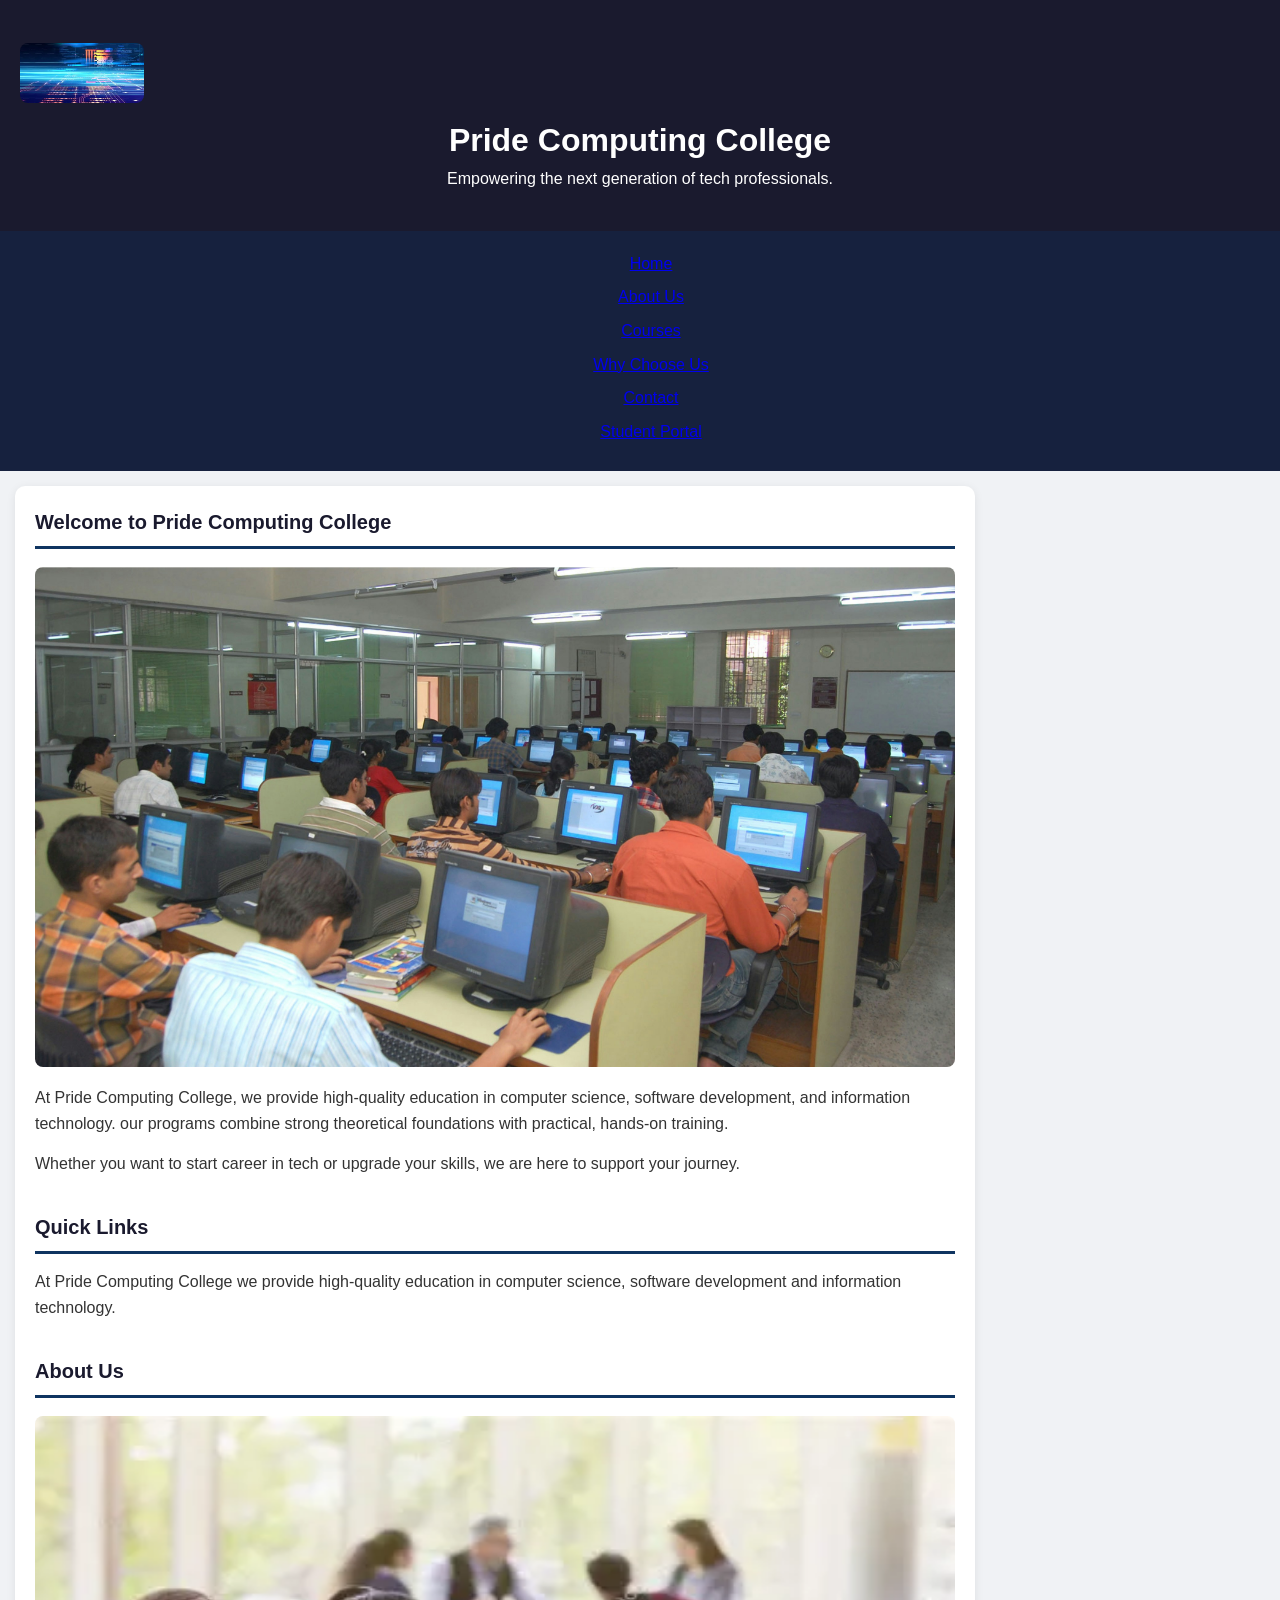
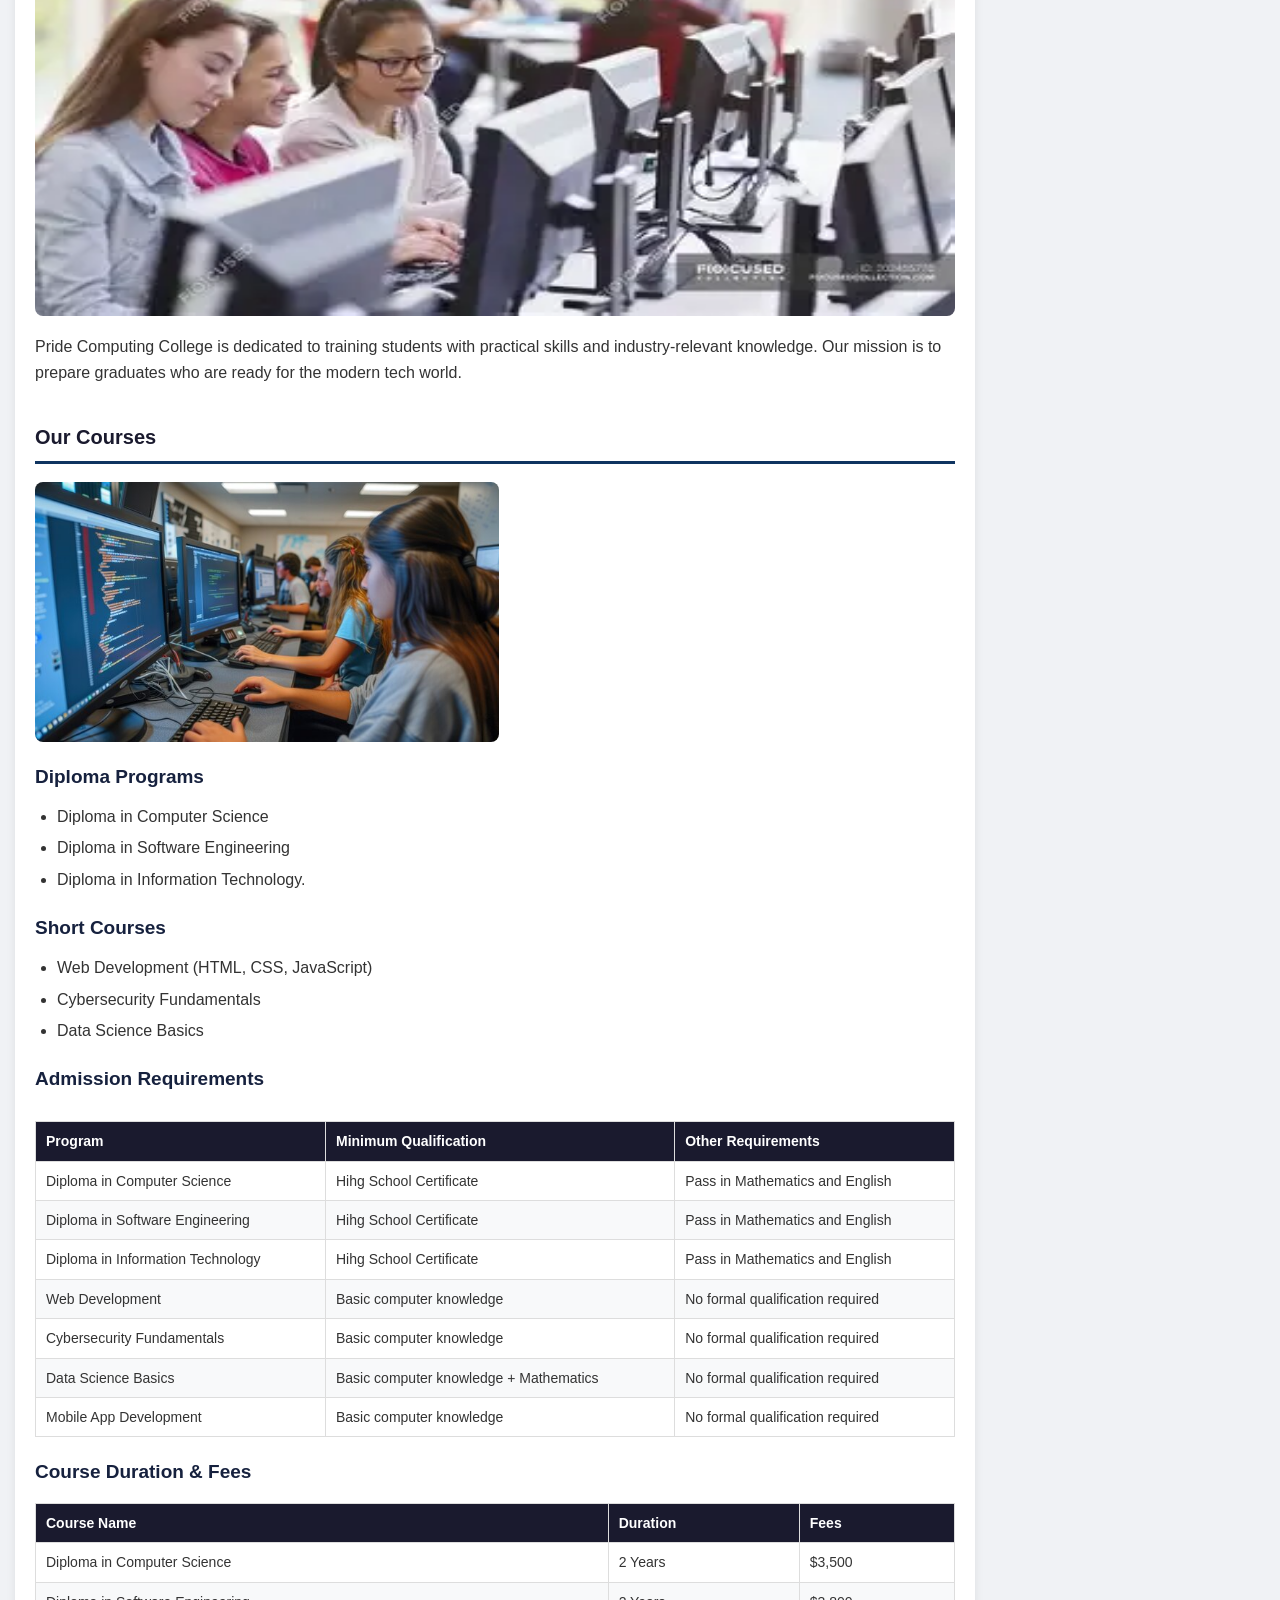
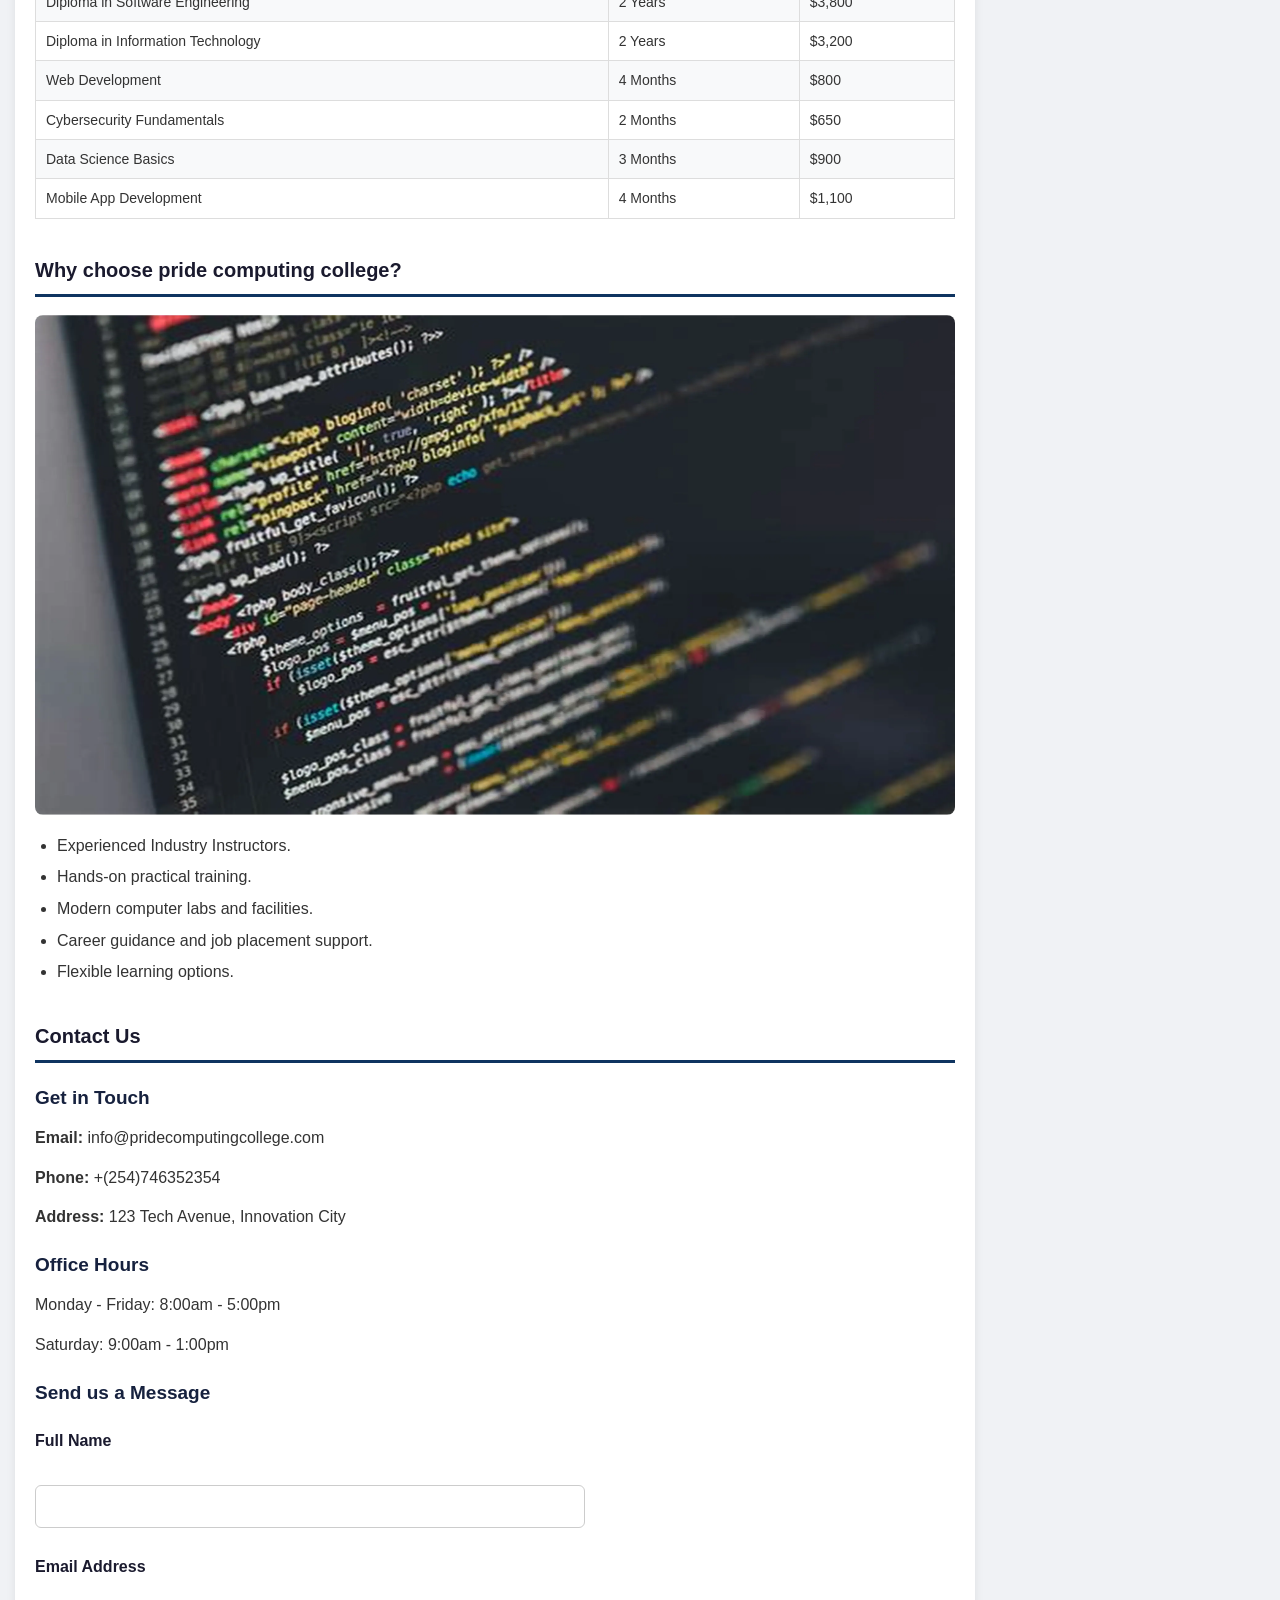
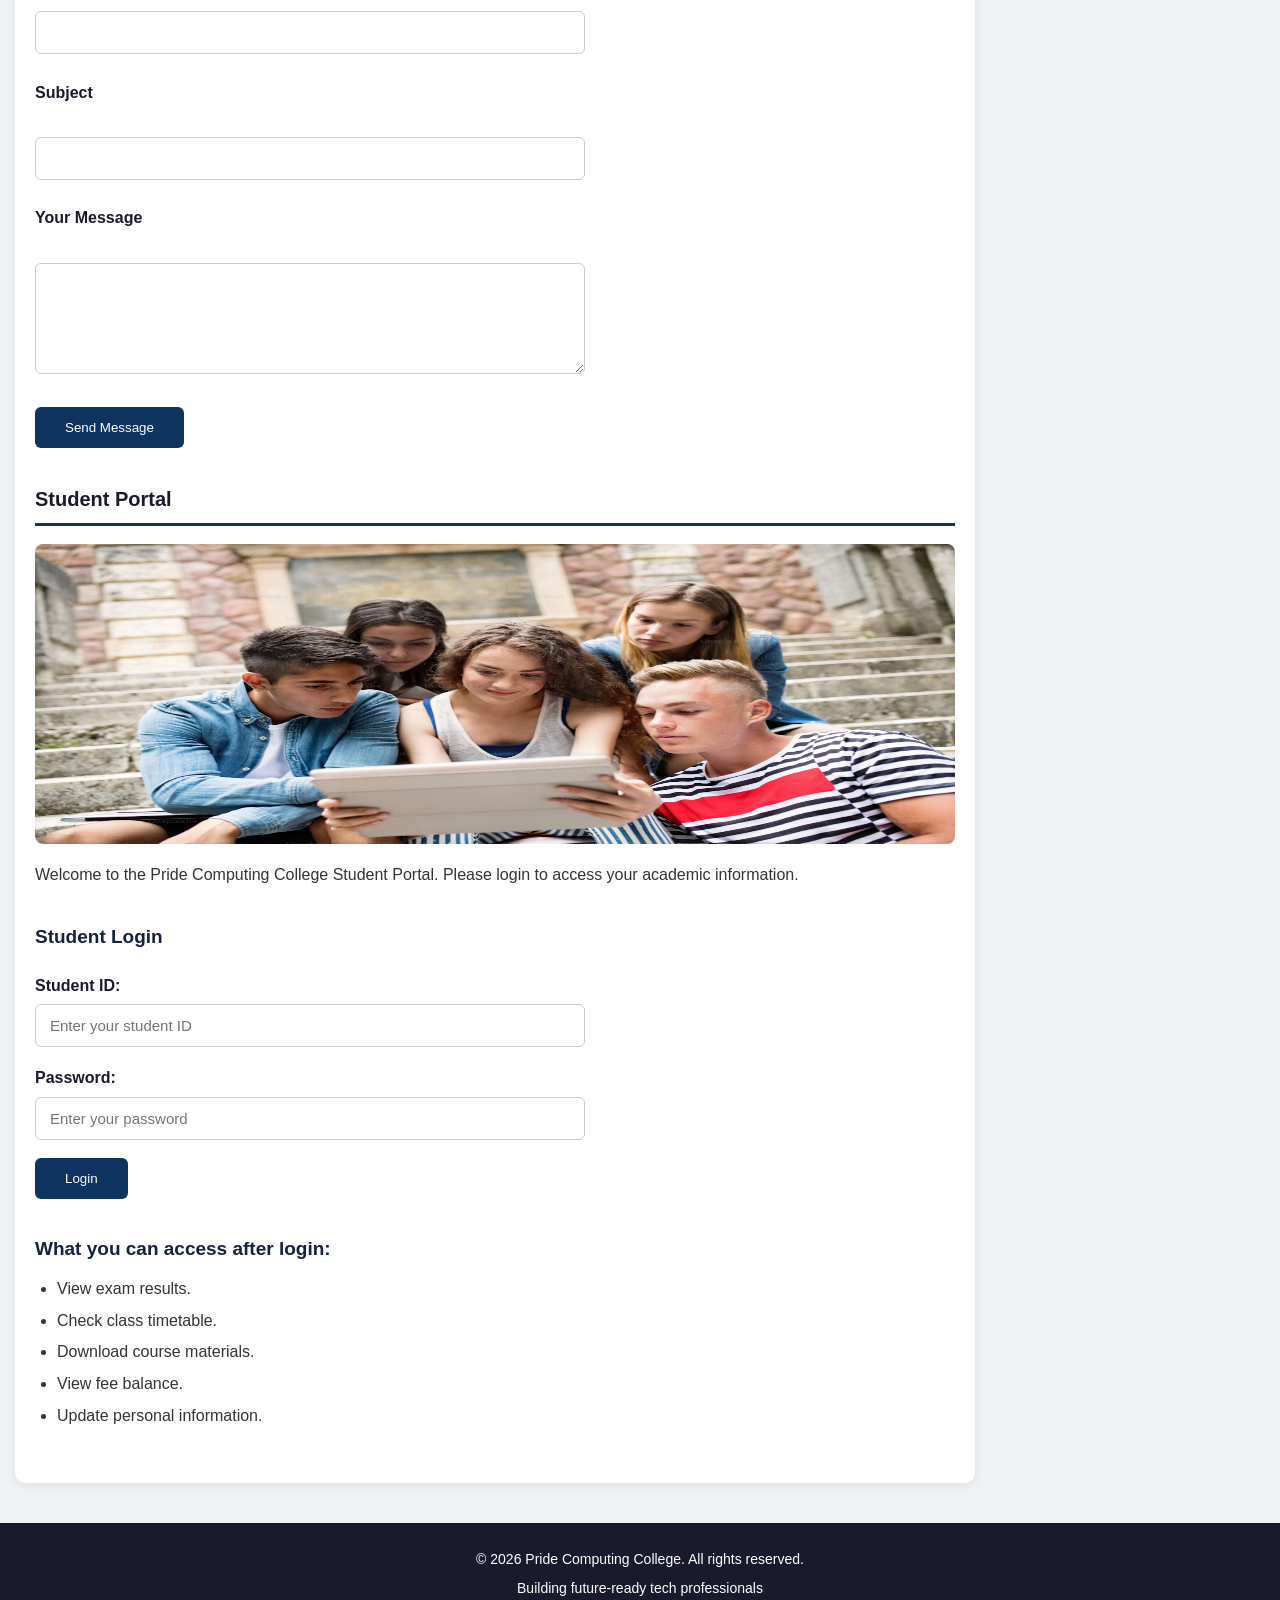
<file: index.html>
<!DOCTYPE html>
<html lang="en">
<head>
    <meta charset="UTF-8">
    <meta name="viewport" content="width=device-width, initial-scale=1.0">
    <meta name="description" content="Pride Computing College - Quality education in 
    Computer Science, Web Development, Software Engineering and more.">
    <link rel="stylesheet" href="style.css">
    <title>Pride Computing College</title>
</head>
<body>
                       <!-- ======Header====== -->
    <header>
        <img src="images/tech-logo.webp" alt="Pride Computing College" style="width:10%; height: 60px;">
        <h1>Pride Computing College</h1>
        <p>Empowering the next generation of tech professionals.</p>
    </header>

                       <!-- ======Navigation====== -->
<nav>
    <ul>
        <li><a href="#indexx">Home</a></li>
        <li><a href="#about">About Us</a></li>
        <li><a href="#courses">Courses</a></li>
        <li><a href="#why-us">Why Choose Us</a></li>
        <li><a href="#contact">Contact</a></li>
        <li><a href="#portal">Student Portal</a></li>
        
    </ul>
</nav>

                       <!-- ======Main Content====== -->
<main>

                       <!--Home Section-->
   <section id="home">
<h2>Welcome to Pride Computing College</h2>

<img src="images/compus.jpg" alt="Pride Computing College Campus" style="width:100%; height: 500px;">

        <p>At Pride Computing College, we provide high-quality education in
            computer science, software development, and information technology.
            our programs combine strong theoretical foundations with practical,
            hands-on training.
        </p>

        <p>Whether you want to start career in tech or upgrade your skills,
            we are here to support your journey.
        </p>
    </section>

    <section>
        <h2>Quick Links</h2>
<p>At Pride Computing College we provide high-quality education in 
    computer science, software development and information technology.</p>
  </section>

                      <!--About Section-->
<section id="about">
    <h2>About Us</h2>
    <img src="images/student studying comp.webp" alt="About Pride Computing College" style="width:100%; height: 500px;">

    <p>Pride Computing College is dedicated to training students with 
        practical skills and industry-relevant knowledge. Our mission is 
        to prepare graduates who are ready for the modern tech world.
    </p>
</section>

                       <!--Courses Section-->
<section id="courses">
    <h2>Our Courses</h2>

    <img src="images/comp-lab.jpg" alt="Pride Computing College Courses" class="hero-img">

    <h3>Diploma Programs</h3>
    <ul>
        <li>Diploma in Computer Science</li>
        <li>Diploma in Software Engineering</li>
        <li>Diploma in Information Technology.</li>
    </ul>

    <h3>Short Courses</h3>
    <ul>
         <li>Web Development (HTML, CSS, JavaScript)</li>
         <li>Cybersecurity Fundamentals</li>
         <li>Data Science Basics</li>
    </ul>

    <h3>Admission Requirements</h3>
<div class="table-wrap">
    <table>
        <thead>
            <tr>
                <th>Program</th>
                <th>Minimum Qualification</th>
                <th>Other Requirements</th>
            </tr>
        </thead>

        <tbody>
            <tr>
                <td>Diploma in Computer Science</td>
                <td>Hihg School Certificate</td>
                <td>Pass in Mathematics and English</td>
            </tr>

             <tr>
                <td>Diploma in Software Engineering</td>
                <td>Hihg School Certificate</td>
                <td>Pass in Mathematics and English</td>
            </tr>

             <tr>
                <td>Diploma in Information Technology</td>
                <td>Hihg School Certificate</td>
                <td>Pass in Mathematics and English</td>
            </tr>

             <tr>
                <td>Web Development</td>
                <td>Basic computer knowledge</td>
                <td>No formal qualification required</td>
            </tr>

              <tr>
                <td>Cybersecurity Fundamentals</td>
                <td>Basic computer knowledge</td>
                <td>No formal qualification required</td>
            </tr>

            <tr>
                <td>Data Science Basics</td>
                <td>Basic computer knowledge + Mathematics</td>
                <td>No formal qualification required</td>
            </tr>

            <tr>
                <td>Mobile App Development</td>
                <td>Basic computer knowledge</td>
                <td>No formal qualification required</td>
            </tr>
        </tbody>
    </table>
    <h3>Course Duration & Fees</h3>

    <table border="1">
        <thead>
            <tr>
                <th>Course Name</th>
                <th>Duration</th>
                <th>Fees</th>
            </tr>
        </thead>
        <tbody>
            <tr>
                <td>Diploma in Computer Science</td>
                <td>2 Years</td>
                <td>$3,500</td>
            </tr>

            <tr>
                <td>Diploma in Software Engineering</td>
                <td>2 Years</td>
                <td>$3,800</td>
            </tr>

            <tr>
                <td>Diploma in Information Technology</td>
                <td>2 Years</td>
                <td>$3,200</td>
            </tr>

            <tr>
                <td>Web Development</td>
                <td>4 Months</td>
                <td>$800</td>
            </tr>

            <tr>
                <td>Cybersecurity Fundamentals</td>
                <td>2 Months</td>
                <td>$650</td>
            </tr>

            <tr>
                <td>Data Science Basics</td>
                <td>3 Months</td>
                <td>$900</td>
            </tr>

            <tr>
                <td>Mobile App Development</td>
                <td>4 Months</td>
                <td>$1,100</td>
            </tr>
        </tbody>
    </table>
    </div>
</section>

                        <!--Why Choose Us Section-->

<section id="why-us">
    <h2>Why choose pride computing college?</h2>
    <img src="images/coding.webp" alt="Why Choose Pride Computing College" style="width:100%; height: 500px;">
    <ul>
        <li>Experienced Industry Instructors.</li>
        <li>Hands-on practical training.</li>
        <li>Modern computer labs and facilities.</li>
        <li>Career guidance and job placement support.</li>
        <li>Flexible learning options.</li>
    </ul>
</section>                        
                        <!--Contact Section-->

<section id="contact">
    <h2>Contact Us</h2>

    <h3>Get in Touch</h3>
    <p><strong>Email:</strong> info@pridecomputingcollege.com</p>
    <p><strong>Phone:</strong> +(254)746352354</p>
    <p><strong>Address:</strong> 123 Tech Avenue, Innovation City</p>

    <h3>Office Hours</h3>
    <p>Monday - Friday: 8:00am - 5:00pm</p>
    <p>Saturday: 9:00am - 1:00pm</p>

                        <!--Contact Form-->
 <h3>Send us a Message</h3>    
 <form id="contact-form" action="#" method="post" novalidate>
    <label for="name">Full Name</label> <br>
    <input type="text" id="name" name="name" required><br><br>

    <label for="email">Email Address</label> <br>
    <input type="email" id="email" name="email" required> <br><br>

    <label for="subject">Subject</label> <br>
    <input type="text" name="subject" id="subject"> <br><br>

    <label for="Message">Your Message</label> <br>
    <textarea name="Message" id="Message" rows="5" cols="40" required></textarea> <br><br>

    <button type="submit">Send Message</button>
 </form>                   
</section> 

                        <!--Student Portal Section-->

                         <section>
            <h2>Student Portal</h2>
            <img src="images/s_portal.avif" alt="Student Portal" style="width:100%; height: 300px;">
            <p>Welcome to the Pride Computing College Student Portal. Please login to access your academic information.</p>
        </section>
        <section>
            <h3>Student Login</h3>
            
            <!-- Login Form -->

            <form id="login-form" action="#" method="post" novalidate>
                <div class="form-group">
                    <label for="student-id">Student ID:</label>
                    <input type="text" id="student-id" name="student-id" placeholder="Enter your student ID" required>
                </div>
                <div class="form-group">
                    <label for="password">Password:</label>
                    <input type="password" id="password" name="password" placeholder="Enter your password" required>
                </div>
                <button type="submit" value="Login">Login</button>
            </form>
        </section>

        <!-- Portal Features -->
        <section>
            <h3>What you can access after login:</h3>
            <ul>
                <li>View exam results.</li>
                <li>Check class timetable.</li>
                <li>Download course materials.</li>
                <li>View fee balance.</li>
                <li>Update personal information.</li>
            </ul>
        </section>
</main>

                        <!-- ======Footer====== -->
<footer>
    <p>&copy; 2026 Pride Computing College. All rights reserved.</p>
    <p>Building future-ready tech professionals</p>
</footer>
<script src="script.js"></script>

</body>
</html>
</file>
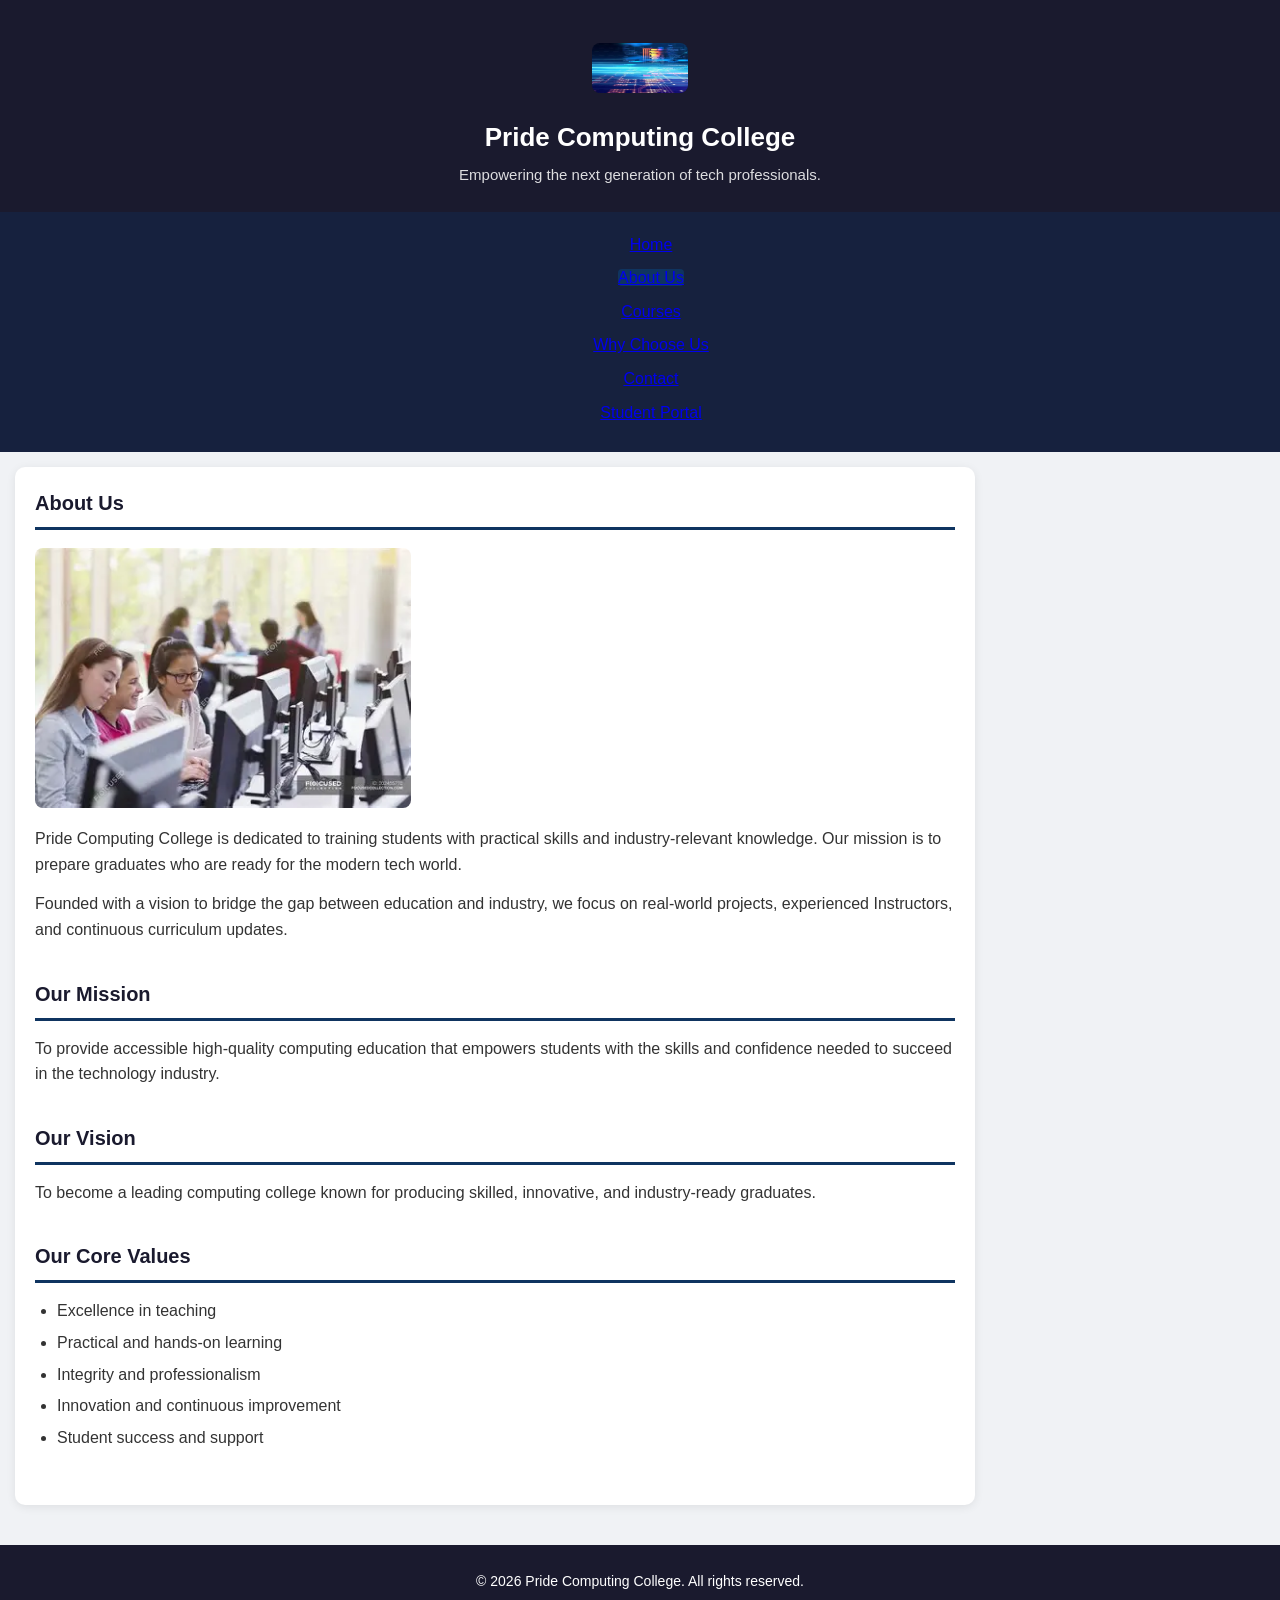
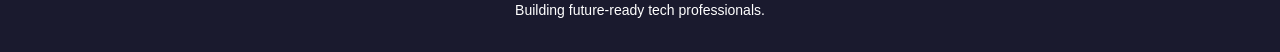
<file: about.html>
<!DOCTYPE html>
<html lang="en">
<head>
    <meta charset="UTF-8">
    <meta name="viewport" content="width=device-width, initial-scale=1.0">
    <meta name="description" content="Learn more about Pride Computing College - 
    our mission, vision and commitment to quality tech education.">
    <title>About Us | Pride Computing College</title>
    <link rel="stylesheet" href="style.css"> 
</head>
<body>
    
<!--====== HEADER ======-->

<header>
<div class="header-content">
    <img src="images/tech-logo.webp" alt="About Pride Computing College" style="width:10%; height: 50px;">
<div class="header-text">
    <h1>Pride Computing College</h1>

    <p>Empowering the next generation of tech professionals.</p>
    </div>
    </div>
</header>

<!--====== NAVIGATION ======-->

<nav>
    <ul>
        <li><a href="indexx.html">Home</a></li>
        <li><a href="about.html" class="active">About Us</a></li>
        <li><a href="courses.html">Courses</a></li>
        <li><a href="why-us.html">Why Choose Us</a></li>
        <li><a href="contact.html">Contact</a></li>
        <li><a href="portal.html">Student Portal</a></li>
    </ul>
</nav>

<!--====== MAIN CONTENT ======-->

<main>
    <section>
        <h2>About Us</h2>

        <!--About Image-->
        <img src="images/student studying comp.webp" alt="About Pride Computing College" class="hero-img">

        <p>Pride Computing College is dedicated to training students with
            practical skills and industry-relevant knowledge. Our mission
            is to prepare graduates who are ready for the modern tech world.
        </p>

        <p>Founded with a vision to bridge the gap between education and industry,
            we focus on real-world projects, experienced Instructors, and continuous
            curriculum updates.
        </p>
    </section>

    <section>
        <h2>Our Mission</h2>

        <p>To provide accessible high-quality computing education that empowers 
            students with the skills and confidence needed to succeed in the technology
            industry.
        </p>
    </section>

    <section>
        <h2>Our Vision</h2>

        <p>To become a leading computing college known for producing 
            skilled, innovative, and industry-ready graduates.
        </p>
    </section>

    <section>
        <h2>Our Core Values</h2>

        <ul>
            <li>Excellence in teaching</li>
            <li>Practical and hands-on learning</li>
            <li>Integrity and professionalism</li>
            <li>Innovation and continuous improvement</li>
            <li>Student success and support</li>
        </ul>
    </section>
</main>

<footer>
    <p>&copy; 2026 Pride Computing College. All rights reserved.</p>
    <p>Building future-ready tech professionals.</p>
</footer>
<script src="script.js"></script>
</body>
</html>
</file>
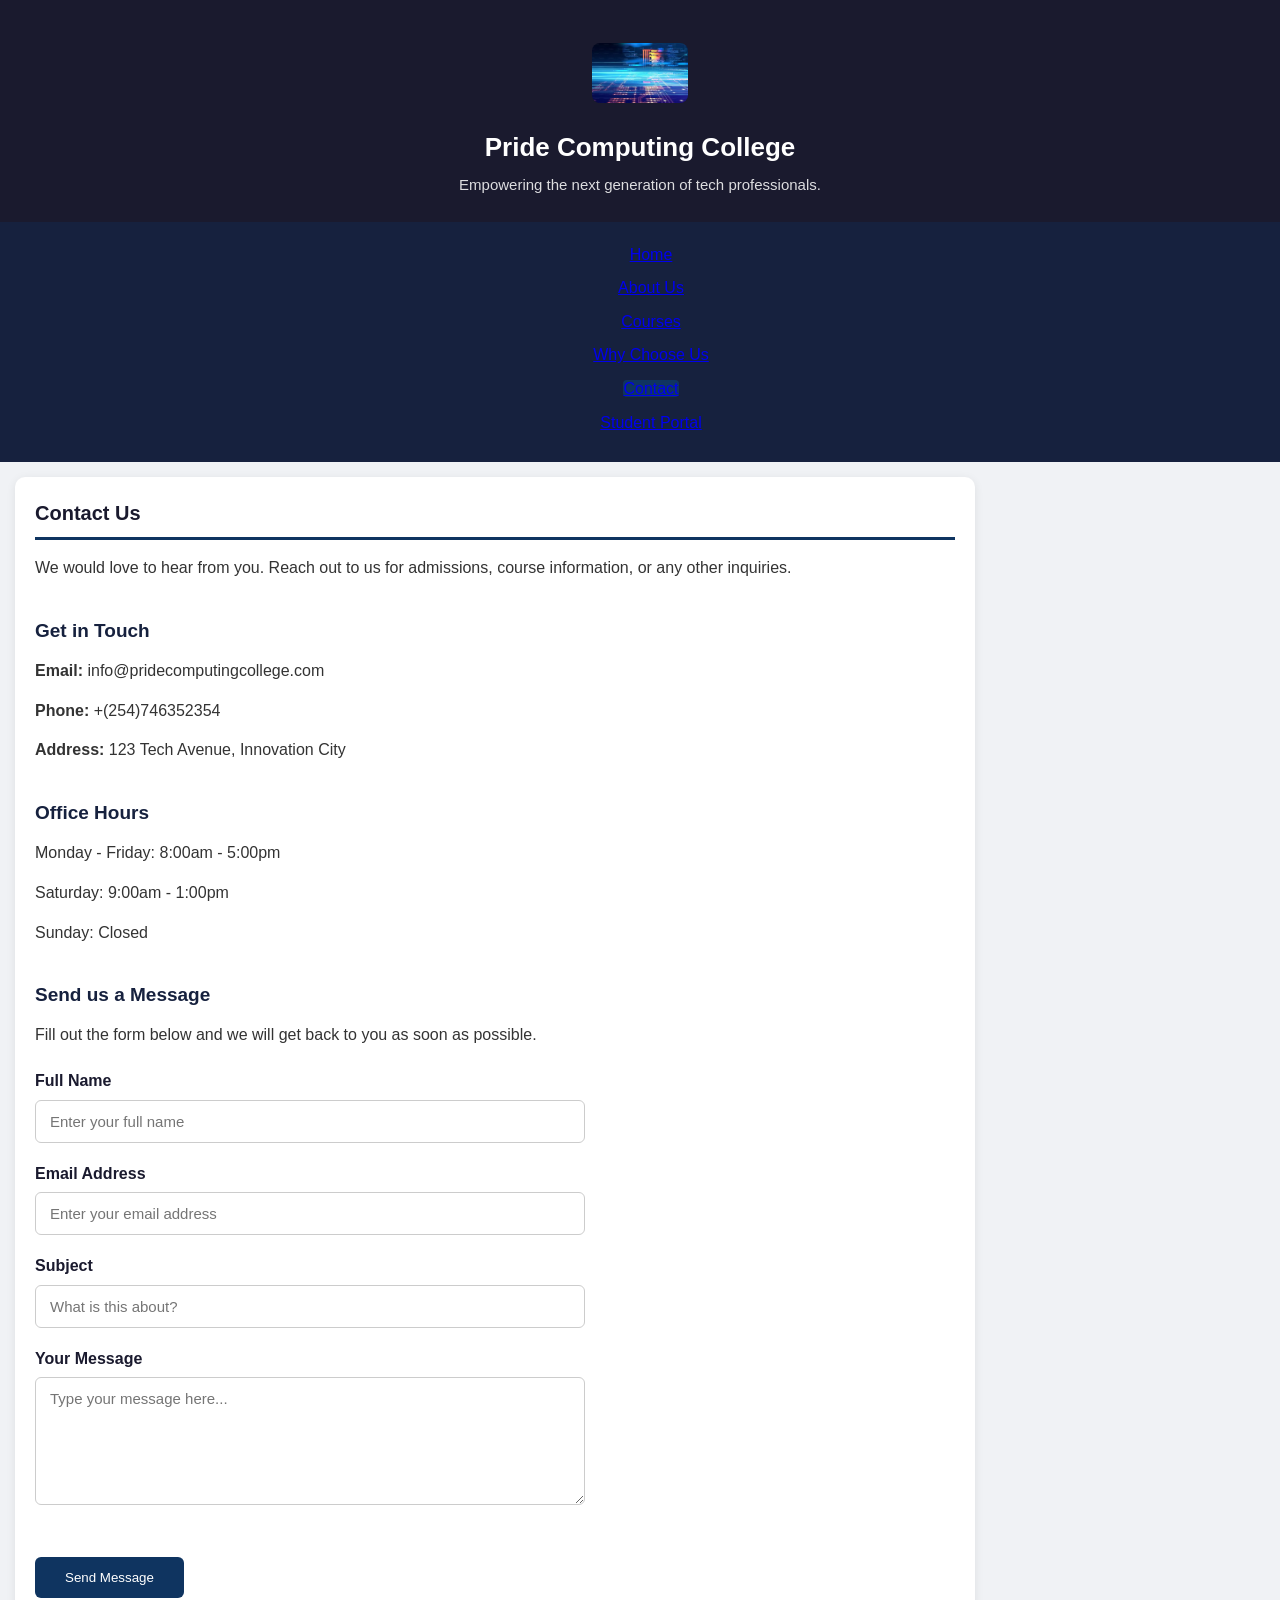
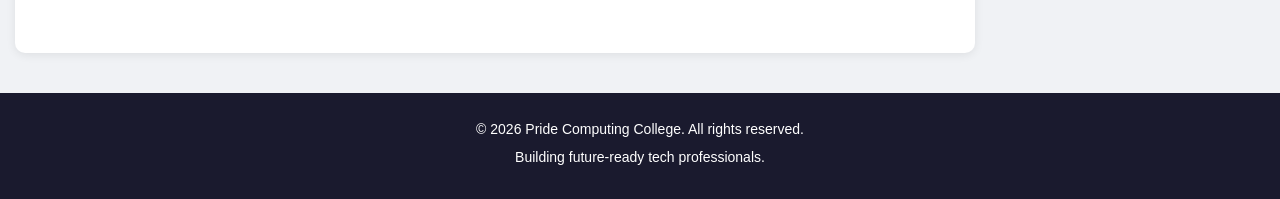
<file: contact.html>
<!DOCTYPE html>
<html lang="en">
<head>
    <meta charset="UTF-8">
    <meta name="viewport" content="width=device-width, initial-scale=1.0">
    <meta name="description" content="Contact Pride Computing College - 
    Get in touch with us for admission and inquiries">
    <title>Contact | Pride Computing College</title>
    <link rel="stylesheet" href="style.css">
</head>
<body>

    <!--====== HEADER ======-->

    <header>
<div class="header-content">
        <img src="images/tech-logo.webp" alt="Pride Computing College" style="width:10%; height: 60px;">
<div class="header-text">
        <h1>Pride Computing College</h1>
        <p>Empowering the next generation of tech professionals.</p>
        </div>
        </div>
    </header>

    <!--====== NAVIGATION ======-->

    <nav>
        <ul>
        <li><a href="indexx.html">Home</a></li>
        <li><a href="about.html">About Us</a></li>
        <li><a href="courses.html">Courses</a></li>
        <li><a href="why-us.html">Why Choose Us</a></li>
        <li><a href="contact.html" class="active">Contact</a></li>
        <li><a href="portal.html">Student Portal</a></li>
        </ul>
    </nav>

    <!--======MAIN CONTENT ======-->

    <main>
        <section>
            <h2>Contact Us</h2>

            <p>We would love to hear from you. Reach out to us for admissions, 
                course information, or any other inquiries.
            </p>
        </section>

        <section>
            <h3>Get in Touch</h3>

    <p><strong>Email:</strong> info@pridecomputingcollege.com</p>
    <p><strong>Phone:</strong> +(254)746352354</p>
    <p><strong>Address:</strong> 123 Tech Avenue, Innovation City</p>

        </section>

        <section>
              <h3>Office Hours</h3>

    <p>Monday - Friday: 8:00am - 5:00pm</p>
    <p>Saturday: 9:00am - 1:00pm</p>
    <p>Sunday: Closed</p>
        </section>

<!-- Contact Form-->

<section>
    <h3>Send us a Message</h3>
    <p>Fill out the form below and we will get back to you as soon as possible.</p>

    <form id="contact-form" action="#" method="post" novalidate>

<div class="form-group">
        <label for="name">Full Name</label>
        <input type="text" id="name" name="name" placeholder="Enter your full name" required>
</div>

<div class="form-group">

        <label for="email">Email Address</label>
        <input type="email" id="email" name="email" placeholder="Enter your email address" required>
</div>

<div class="form-group">
        <label for="subject">Subject</label>
        <input type="text" id="subject" name="subject" placeholder="What is this about?">
</div>

<div class="form-group">
        <label for="message">Your Message</label> 
        <textarea name="message" id="message" rows="6" cols="40" placeholder="Type your message here..." required></textarea> <br><br>
</div>

        <button type="submit">Send Message</button>
    </form>
</section>
    </main>

       <!--====== FOOTER ======-->

    <footer>
        <p>&copy; 2026 Pride Computing College. All rights reserved.</p>
        <p>Building future-ready tech professionals.</p>
    </footer>
    <script src="script.js"></script>
</body>
</html>
</file>
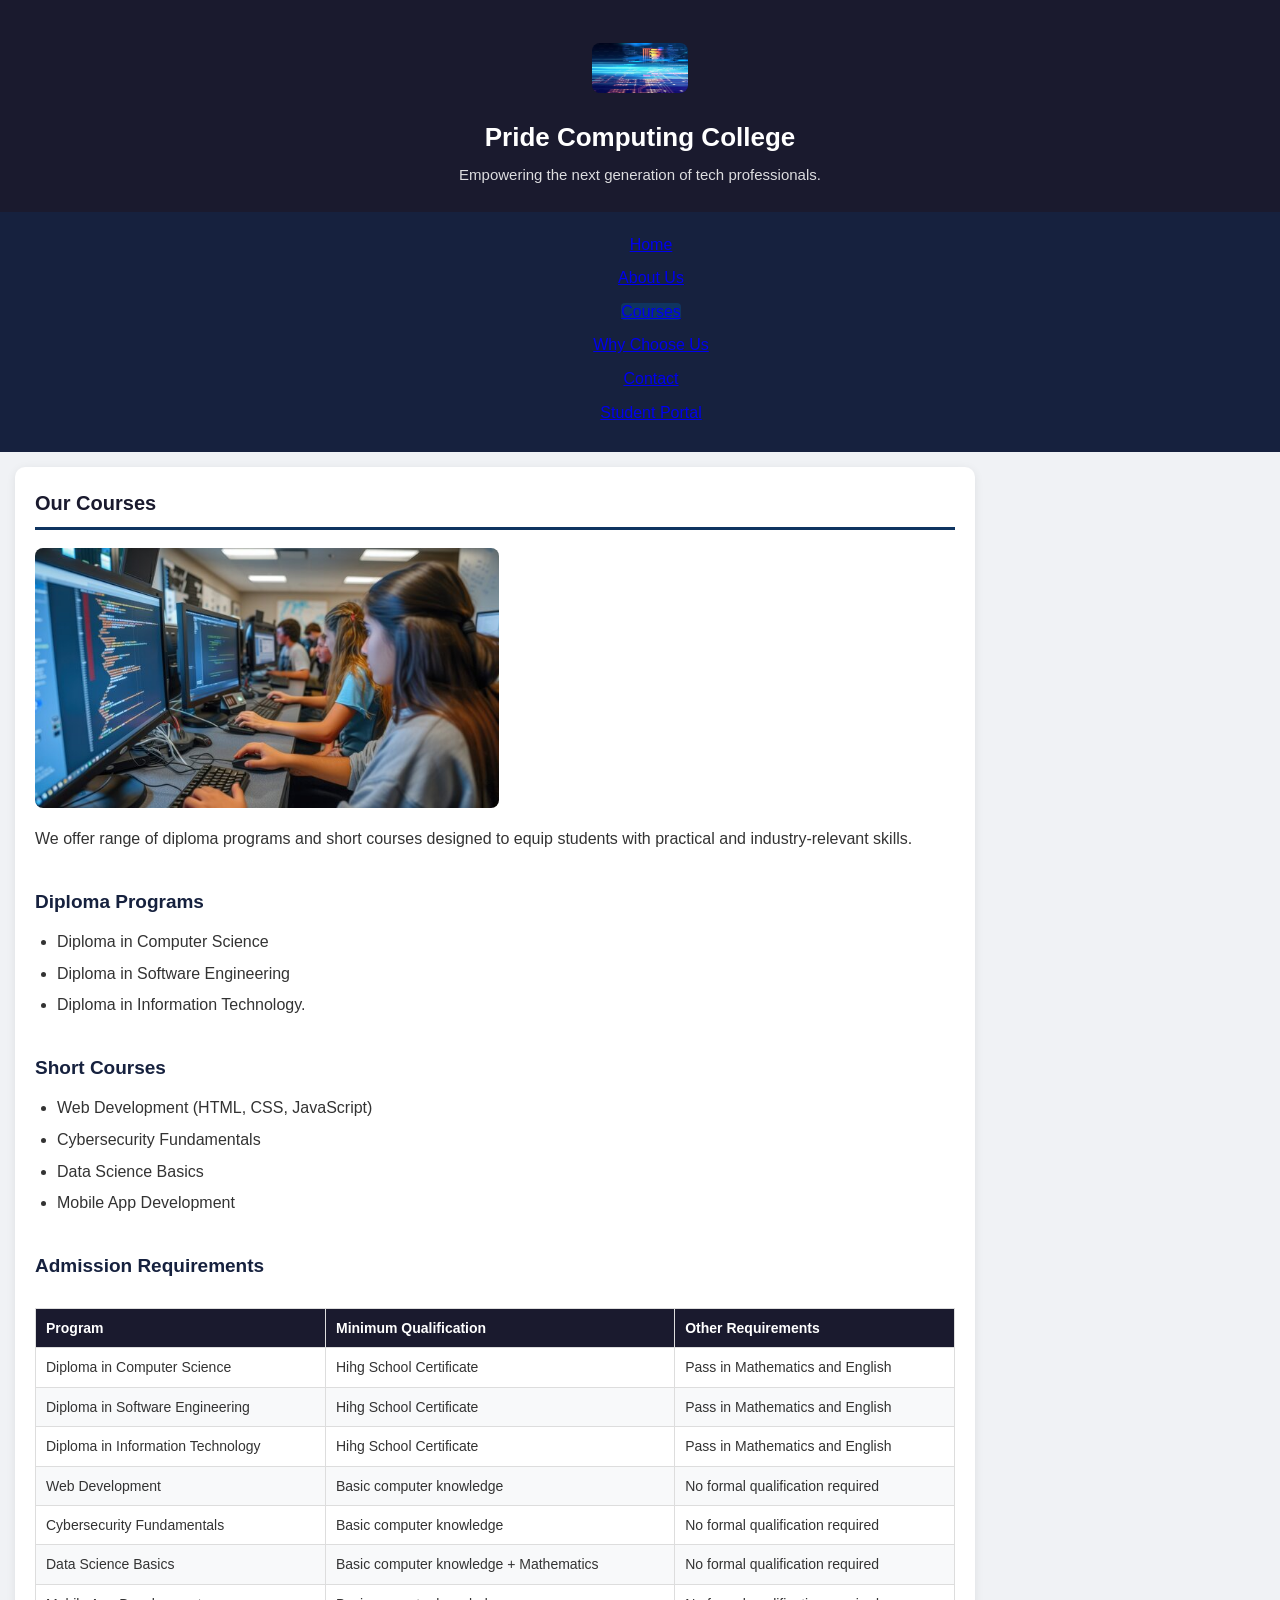
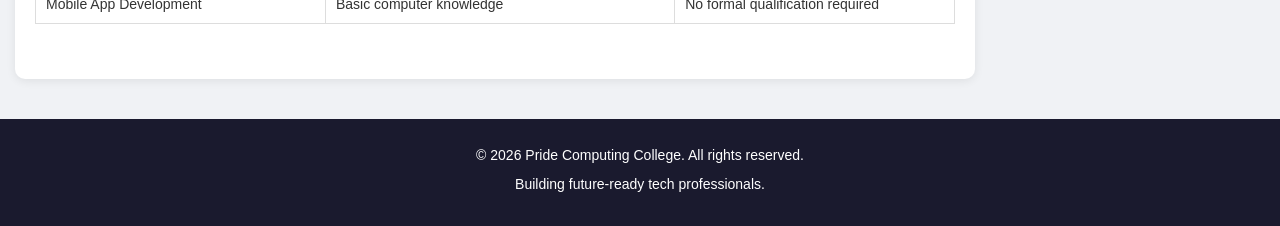
<file: courses.html>
<!DOCTYPE html>
<html lang="en">
<head>
    <meta charset="UTF-8">
    <meta name="viewport" content="width=device-width, initial-scale=1.0">
    <meta name="description" content="Explore the courses offered at Pride Computing College including
    Diploma programs and short courses.">
    <title>Courses | Pride Computing Collage</title>
    <link rel="stylesheet" href="style.css">
</head>
<body>
    
    <!--====== HEADER ======-->

    <header>
    <div class="header-content">
        <img src="images/tech-logo.webp" alt="Pride Computing College" style="width:10%; height: 50px;">
<div class="header-text">
        <h1>Pride Computing College</h1>
        <p>Empowering the next generation of tech professionals.</p>
        </div>
        </div>
    </header>

    <!--====== NAVIGATION ======-->

    <nav>
        <ul>
            <li><a href="Home.html">Home</a></li>
        <li><a href="about.html">About Us</a></li>
        <li><a href="courses.html" class="active">Courses</a></li>
        <li><a href="why-us.html">Why Choose Us</a></li>
        <li><a href="contact.html">Contact</a></li>
        <li><a href="portal.html">Student Portal</a></li>
        </ul>
    </nav>

    <!--======MAIN CONTENT ======-->

    <main>
        <section>
            <h2>Our Courses</h2>

            <!--Course Image-->
            <img src="images/comp-lab.jpg" alt="Pride Computing College Courses" class="hero-img">

            <p>We offer range of diploma programs and short courses designed
                to equip students with practical and industry-relevant skills.
            </p>
        </section>

        <section>
            <h3>Diploma Programs</h3>

            <ul>
        <li>Diploma in Computer Science</li>
        <li>Diploma in Software Engineering</li>
        <li>Diploma in Information Technology.</li>
            </ul>
        </section>

        <section>
            <h3>Short Courses</h3>

            <ul>
         <li>Web Development (HTML, CSS, JavaScript)</li>
         <li>Cybersecurity Fundamentals</li>
         <li>Data Science Basics</li>
         <li>Mobile App Development</li>
            </ul>
        </section>

        <!-- Admission Requirements Table -->

        <section>
            <h3>Admission Requirements</h3>

            <div class="table-wrap">
            <table>
                <thead>
                    <tr>
                <th>Program</th>
                <th>Minimum Qualification</th>
                <th>Other Requirements</th>
                    </tr>
                </thead>

                <tbody>
                    <tr>
                <td>Diploma in Computer Science</td>
                <td>Hihg School Certificate</td>
                <td>Pass in Mathematics and English</td>
                    </tr>

                    <tr>
                <td>Diploma in Software Engineering</td>
                <td>Hihg School Certificate</td>
                <td>Pass in Mathematics and English</td>
                    </tr>

                    <tr>
                <td>Diploma in Information Technology</td>
                <td>Hihg School Certificate</td>
                <td>Pass in Mathematics and English</td>
                    </tr>

                    <tr>
                <td>Web Development</td>
                <td>Basic computer knowledge</td>
                <td>No formal qualification required</td>
                    </tr>

                    <tr>
                <td>Cybersecurity Fundamentals</td>
                <td>Basic computer knowledge</td>
                <td>No formal qualification required</td>
                    </tr>

                    <tr>
                <td>Data Science Basics</td>
                <td>Basic computer knowledge + Mathematics</td>
                <td>No formal qualification required</td>
                    </tr>

                    <tr>
                <td>Mobile App Development</td>
                <td>Basic computer knowledge</td>
                <td>No formal qualification required</td>
                    </tr>

                </tbody>
            </table>
            </div>
        </section>
    </main>

    <!--====== FOOTER ======-->

    <footer>
        <p>&copy; 2026 Pride Computing College. All rights reserved.</p>
        <p>Building future-ready tech professionals.</p>
    </footer>
    <script src="script.js"></script>
</body>
</html>
</file>
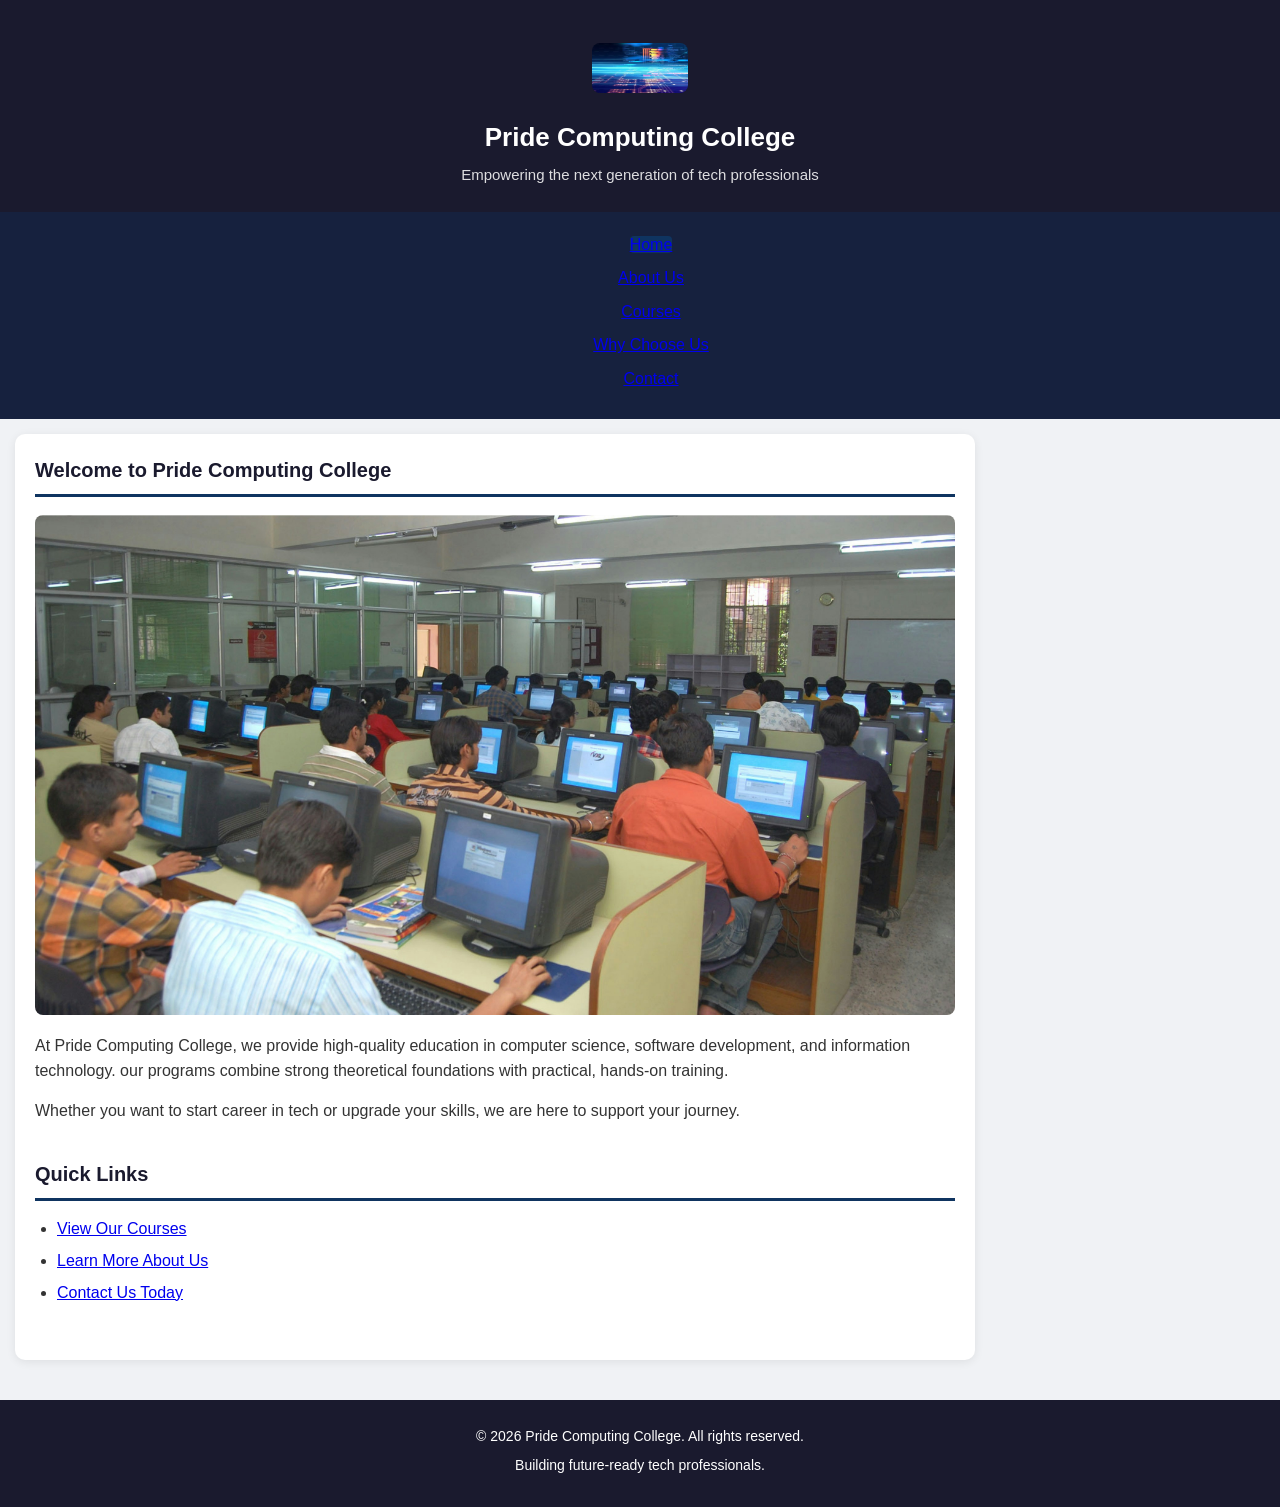
<file: home.html>
<!DOCTYPE html>
<html lang="en">
<head>
    <meta charset="UTF-8">
    <meta name="viewport" content="width=device-width, initial-scale=1.0">
    <meta name="description" content="Pride Computing College - Quality education in 
    Computer Science, Web Development, Software Engineering and more.">
    <title>Home | Pride Computing College</title>
    <link rel="stylesheet" href="style.css">
</head>
<body>
                             <!--====== HEADER ======-->

<header>
    <div class="header-content">
    <img src="images/tech logo.webp" alt="Pride Computing College Campus" style="width:10%; height: 50px;">
<div class="header-text">
    <h1>Pride Computing College</h1>
    <p>Empowering the next generation of tech professionals</p>
    </div>
    </div>
</header>

                              <!--====== NAVIGATION ======-->


<nav>
    <ul>
        <li><a href="Home.html" class="active">Home</a></li>
        <li><a href="about.html">About Us</a></li>
        <li><a href="courses.html">Courses</a></li>
        <li><a href="why-us.html">Why Choose Us</a></li>
        <li><a href="contact.html">Contact</a></li>
    </ul>
</nav>

                              <!--====== MAIN CONTENT ======-->

<main>
    <section>
        <h2>Welcome to Pride Computing College</h2>

        <!-- Welcome Image-->
<img src="images/compus.jpg" alt="Pride Computing College Campus" style="width:100%; height: 500px;">

        
        <p>At Pride Computing College, we provide high-quality education in
            computer science, software development, and information technology.
            our programs combine strong theoretical foundations with practical,
            hands-on training.
        </p>

        <p>Whether you want to start career in tech or upgrade your skills,
            we are here to support your journey.
        </p>
    </section>

<section>
    <h2>Quick Links</h2>

    <ul>
        <li><a href="courses.html">View Our Courses</a></li>
        <li><a href="about.html">Learn More About Us</a></li>
        <li><a href="contact.html">Contact Us Today</a></li>
    </ul>
</section>
</main>

                                 <!--====== FOOTER ======-->

<footer>
    <p>&copy; 2026 Pride Computing College. All rights reserved.</p>
    <p>Building future-ready tech professionals.</p>
</footer> 
</body>
</html>
</file>
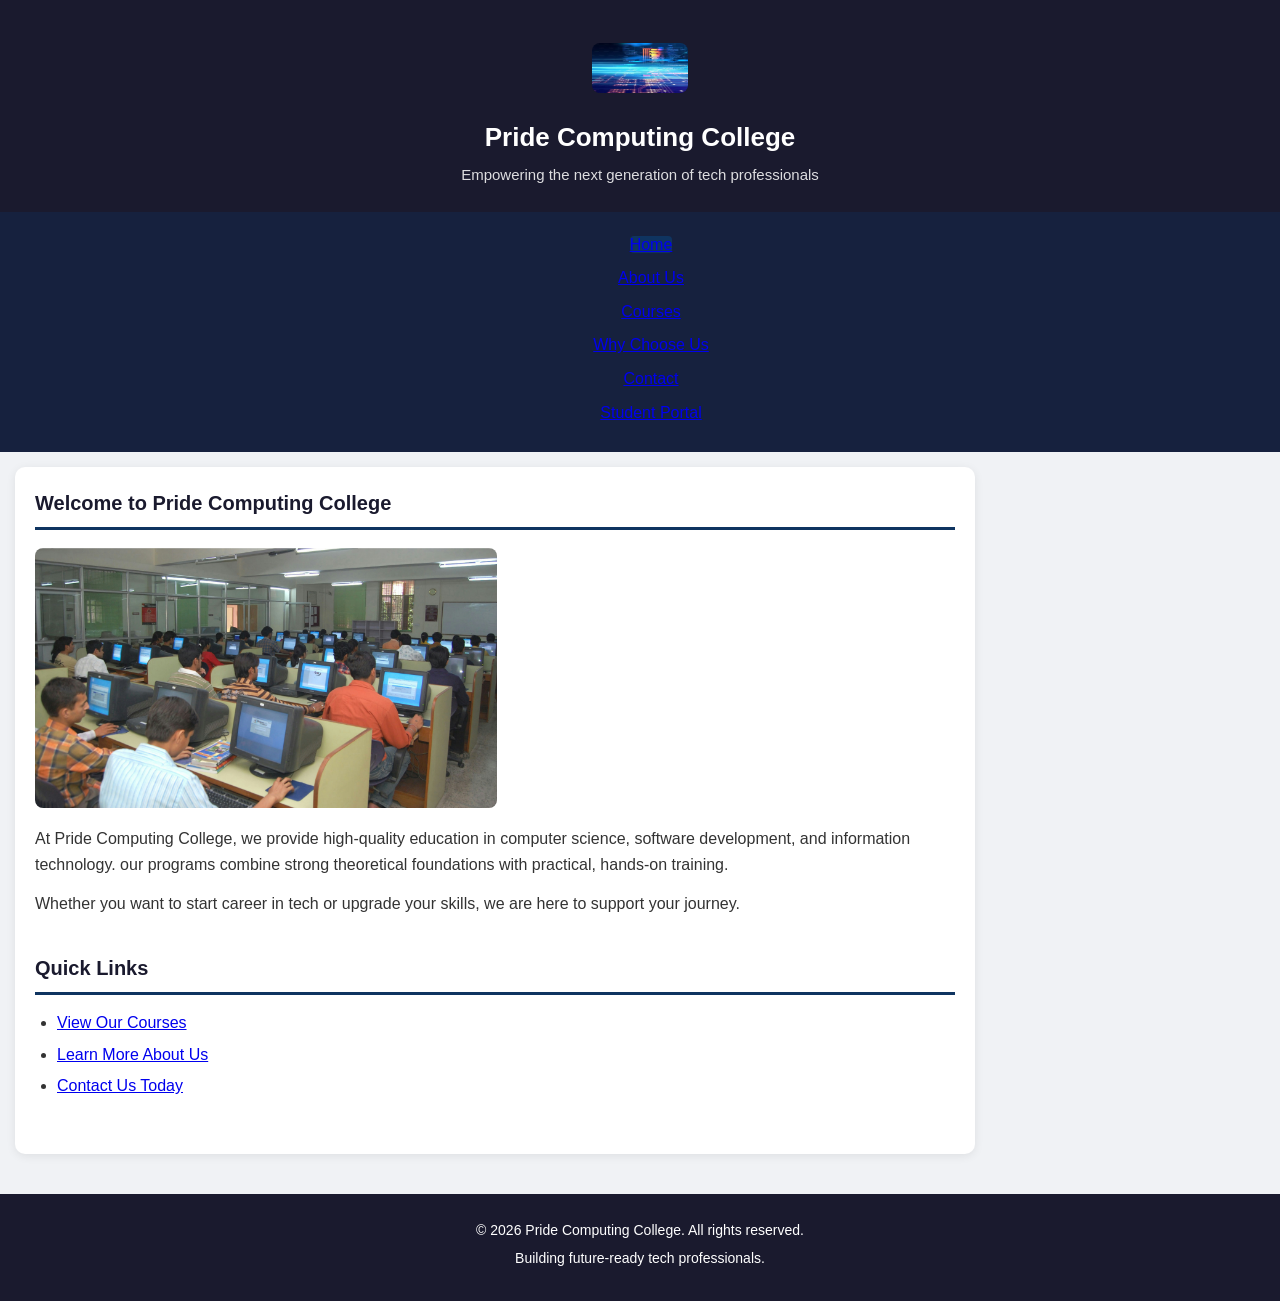
<file: indexx.html>
<!DOCTYPE html>
<html lang="en">
<head>
    <meta charset="UTF-8">
    <meta name="viewport" content="width=device-width, initial-scale=1.0">
    <meta name="description" content="Pride Computing College - Quality education in 
    Computer Science, Web Development, Software Engineering and more.">
    <title>Home | Pride Computing College</title>
    <link rel="stylesheet" href="style.css">
</head>
<body>
                             <!--====== HEADER ======-->

<header>
    <div class="header-content">
    <img src="images/tech-logo.webp" alt="Pride Computing College Campus" style="width:10%; height: 50px;">
<div class="header-text">
    <h1>Pride Computing College</h1>
    <p>Empowering the next generation of tech professionals</p>
    </div>
    </div>
</header>

                              <!--====== NAVIGATION ======-->


<nav>
    <ul>
        <li><a href="Home.html" class="active">Home</a></li>
        <li><a href="about.html">About Us</a></li>
        <li><a href="courses.html">Courses</a></li>
        <li><a href="why-us.html">Why Choose Us</a></li>
        <li><a href="contact.html">Contact</a></li>
        <li><a href="portal.html">Student Portal</a></li>
    </ul>
</nav>

                              <!--====== MAIN CONTENT ======-->

<main>
    <section>
        <h2>Welcome to Pride Computing College</h2>

        <!-- Welcome Image-->
<img src="images/compus.jpg" alt="Pride Computing College Campus" class="hero-img">

        
        <p>At Pride Computing College, we provide high-quality education in
            computer science, software development, and information technology.
            our programs combine strong theoretical foundations with practical,
            hands-on training.
        </p>

        <p>Whether you want to start career in tech or upgrade your skills,
            we are here to support your journey.
        </p>
    </section>

<section>
    <h2>Quick Links</h2>

    <ul>
        <li><a href="courses.html">View Our Courses</a></li>
        <li><a href="about.html">Learn More About Us</a></li>
        <li><a href="contact.html">Contact Us Today</a></li>
    </ul>
</section>
</main>

                                 <!--====== FOOTER ======-->

<footer>
    <p>&copy; 2026 Pride Computing College. All rights reserved.</p>
    <p>Building future-ready tech professionals.</p>
</footer> 
<script src="script.js"></script>
</body>
</html>
</file>
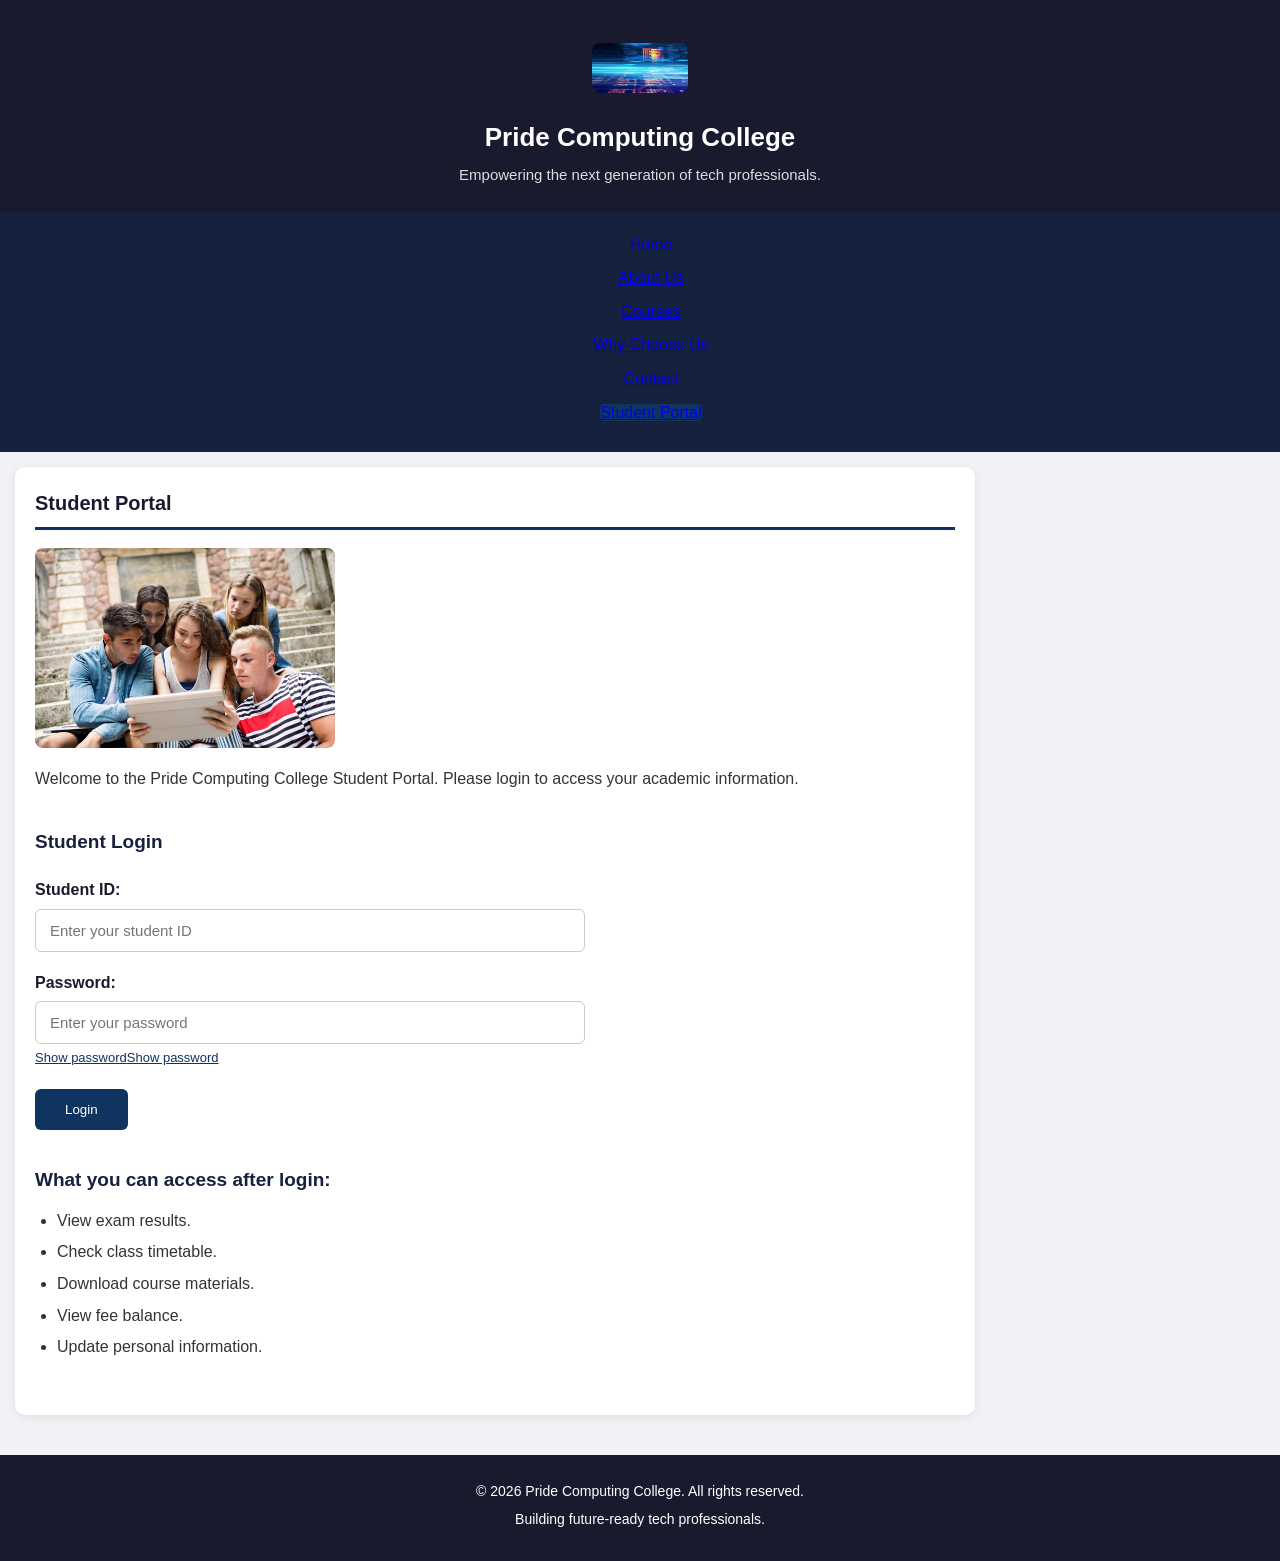
<file: portal.html>
<!DOCTYPE html>
<html lang="en">
<head>
    <meta charset="UTF-8">
    <meta name="viewport" content="width=device-width, initial-scale=1.0">
    <meta name="description" content="Student Portal - Pride Computing College">
    <title>Student Portal | Pride Computing College</title>
    <link rel="stylesheet" href="style.css">
</head>
<body>
    <!--====== HEADER ======-->
    <header>
        <div class="header-content">
            <img src="images/tech-logo.webp" alt="Pride Computing College" style="width:10%; height: 50px;">
            <div class="header-text">
                <h1>Pride Computing College</h1>
                <p>Empowering the next generation of tech professionals.</p>
            </div>
        </div>
    </header>
    <!--====== NAVIGATION ======-->
    <nav>
        <ul>
            <li><a href="indexx.html">Home</a></li>
            <li><a href="about.html">About Us</a></li>
            <li><a href="courses.html">Courses</a></li>
            <li><a href="why-us.html">Why Choose Us</a></li>
            <li><a href="contact.html">Contact</a></li>
            <li><a href="portal.html" class="active">Student Portal</a></li>
        </ul>
    </nav>
    <!--====== MAIN CONTENT ======-->   
    <main>
        <section>
            <h2>Student Portal</h2>

            <img src="images/s_portal.avif" alt="Student Portal" class="hero-img short">
            <p>Welcome to the Pride Computing College Student Portal. Please login to access your academic information.</p>
        </section>
        <section>
            <h3>Student Login</h3>
            
            <!-- Login Form -->

            <form id="login-form" action="#" method="post" novalidate>
                <div class="form-group">
                    <label for="student-id">Student ID:</label>
                    <input type="text" id="student-id" name="student-id" placeholder="Enter your student ID" required>
                </div>
                <div class="form-group">
                    <label for="password">Password:</label>
                    <input type="password" id="password" name="password" placeholder="Enter your password" required>
                </div>
                <button type="submit" value="Login">Login</button>
            </form>
        </section>

        <!-- Portal Features -->
        <section>
            <h3>What you can access after login:</h3>
            <ul>
                <li>View exam results.</li>
                <li>Check class timetable.</li>
                <li>Download course materials.</li>
                <li>View fee balance.</li>
                <li>Update personal information.</li>
            </ul>
        </section>
    </main> 

    <!--====== FOOTER ======-->
    <footer>
        <p>&copy; 2026 Pride Computing College. All rights reserved.</p>
        <p>Building future-ready tech professionals.</p>
    </footer>
    <script src="script.js"></script>
</body>
</html>
</file>
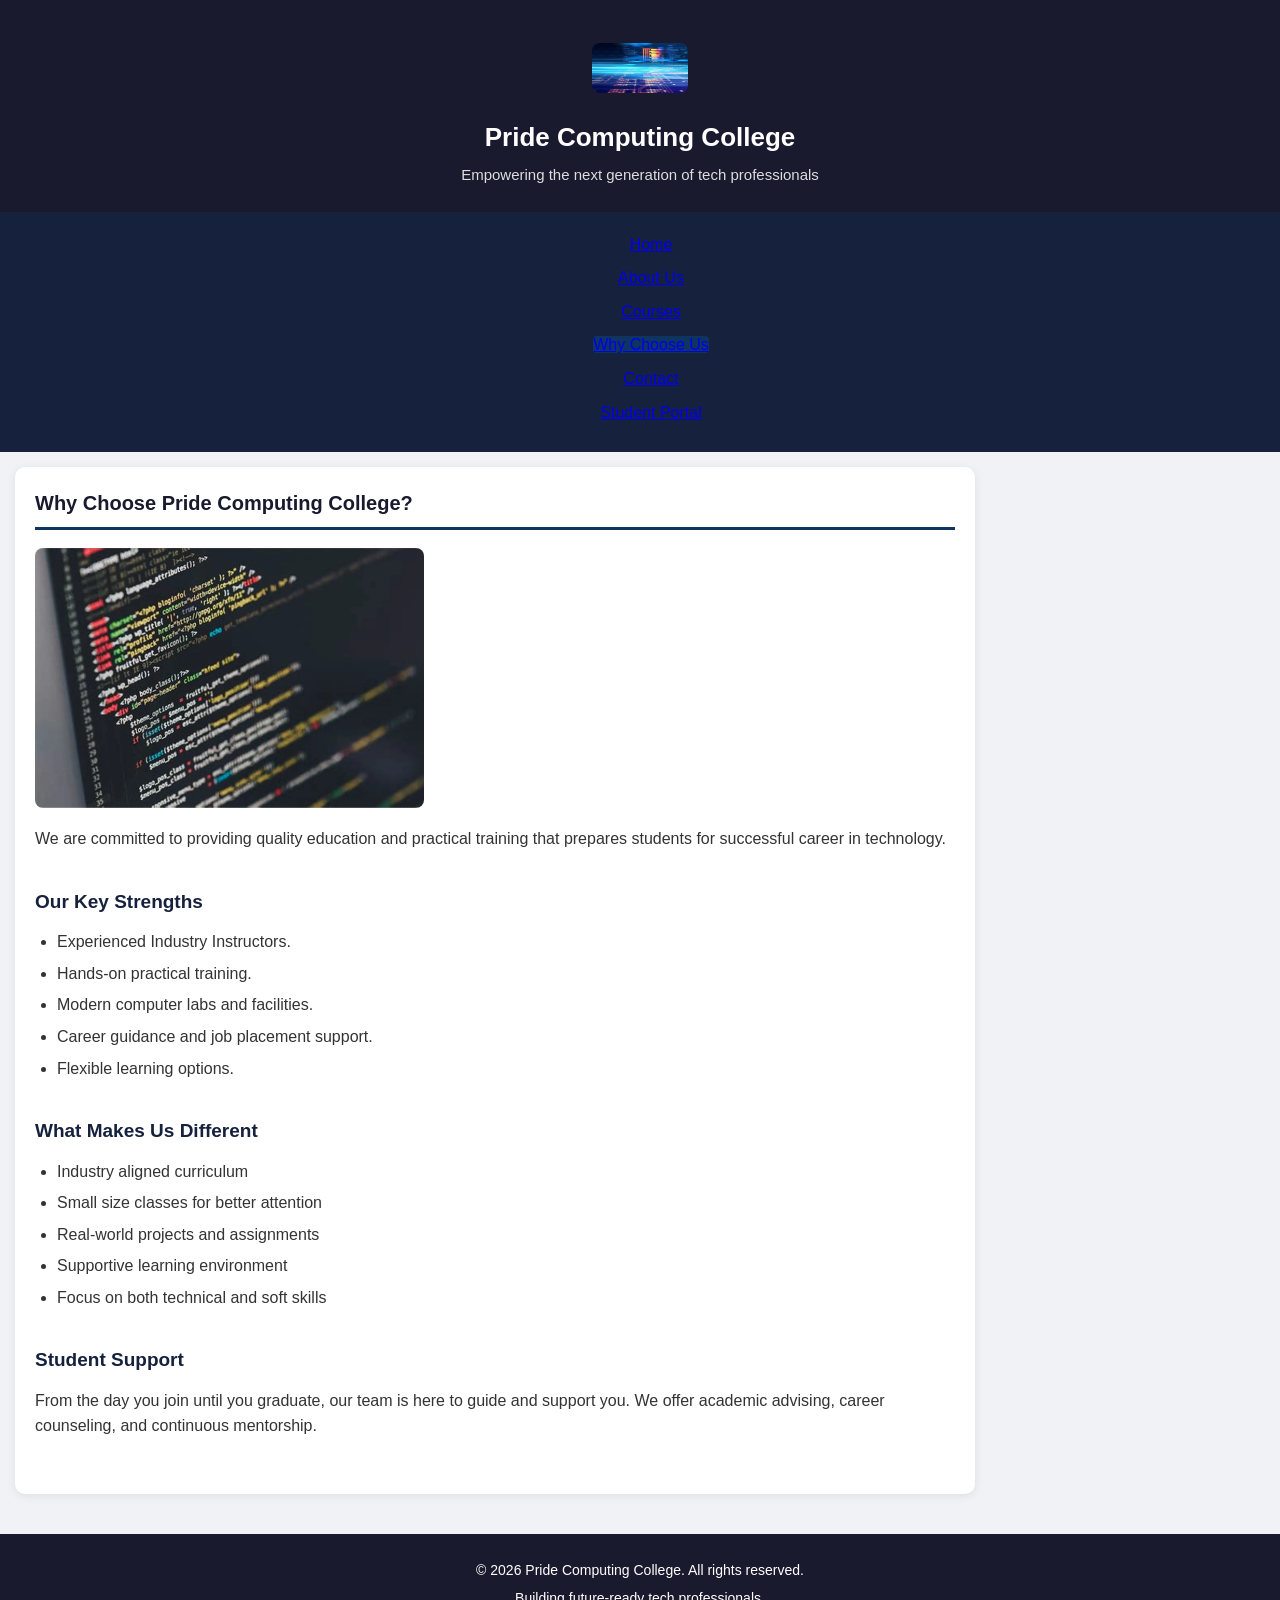
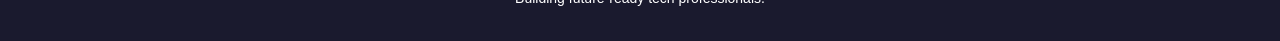
<file: why-us.html>
<!DOCTYPE html>
<html lang="en">
<head>
    <meta charset="UTF-8">
    <meta name="viewport" content="width=device-width, initial-scale=1.0">
    <meta name="description" content="Discover why students choose Pride Computing College
     for their computing education.">
    <title>Why Choose Us | Pride Computing College</title>
    <link rel="stylesheet" href="style.css">
</head>
<body>
    
    <!--====== HEADER ======-->

    <header>
<div class="header-content">
        <img src="images/tech-logo.webp" alt="Pride Computing College" style="width:10%; height: 50px;"> 
<div class="header-text">
        <h1>Pride Computing College</h1>

        <p>Empowering the next generation of tech professionals</p>
        </div>
        </div>
    </header>

    
    <!--====== NAVIGATION ======-->

    <nav>
        <ul>
        <li><a href="indexx.html">Home</a></li>
        <li><a href="about.html">About Us</a></li>
        <li><a href="courses.html">Courses</a></li>
        <li><a href="why-us.html" class="active">Why Choose Us</a></li>
        <li><a href="contact.html">Contact</a></li>
        <li><a href="portal.html">Student Portal</a></li>
        </ul>
    </nav>

    <!--====== MAIN CONTENT ======-->

    <main>
        <section>
            <h2>Why Choose Pride Computing College?</h2>

            <!-- Why Choose Us Image -->
            <img src="images/coding.webp" alt="Why Choose Pride Computing College" class="hero-img">

            <p>We are committed to providing quality education and practical
                training that prepares students for successful career in technology.
            </p>
        </section>

        <section>
            <h3>Our Key Strengths</h3>

    <ul>
        <li>Experienced Industry Instructors.</li>
        <li>Hands-on practical training.</li>
        <li>Modern computer labs and facilities.</li>
        <li>Career guidance and job placement support.</li>
        <li>Flexible learning options.</li>
    </ul>
        </section>

        <section>
            <h3>What Makes Us Different</h3>

            <ul>
                <li>Industry aligned curriculum</li>
                <li>Small size classes for better attention</li>
                <li>Real-world projects and assignments</li>
                <li>Supportive learning environment</li>
                <li>Focus on both technical and soft skills</li>
            </ul>
        </section>

        <section>
            <h3>Student Support</h3>

            <p>From the day you join until you graduate, our team is here to
                guide and support you. We offer academic advising, 
                career counseling, and continuous mentorship.
            </p>
        </section>
    </main>

     <!--====== FOOTER ======-->

    <footer>
        <p>&copy; 2026 Pride Computing College. All rights reserved.</p>
        <p>Building future-ready tech professionals.</p>
    </footer>
    <script src="script.js"></script>
</body>
</html>
</file>
<file: style.css>
/* ====== BASIC RESET ====== */
* { 
    margin: 0;
    padding: 0;
    box-sizing: border-box;
}   

body {
    font-family: Arial, sans-serif, Arial, Helvetica, sans-serif;
    line-height: 1.6;
    background-color: #f0f2f5;
    color: #333;
}   

/* ====== HEADER ====== */  
header {
    background-color: #1a1a2e;
    color: #fff;
    padding: 25px 20px;
    text-align: center;
}   

header img {
    width: 80px;
    height: auto;
    border-radius: 8px;
    margin-bottom: 12px;
    align-items : center;
}

.header-content {
    max-width: 960px;
    margin: 0 auto;
    display: flex;
    align-items: center;
    gap: 12px;
    flex-direction: column;
}


.header-content img {
    width: 80px;
    height: auto;
    border-radius: 8px;
}   

.header-text h1 {
    margin-bottom: 4px;
    font-size: 26px;
}   

.header-text p {
    font-size: 15px;
    opacity: 0.85;
    margin: 0;
}   

/* ====== NAVIGATION ====== */
nav {
    background-color: #16213e;
    color: #fff;
    padding: 12px 0;
}   

nav ul {
    list-style: none;
    text-align: center;
}

nav ul li {
     display: inline-block; 
     margin: 0 8px;
}

nav ul li a.active {
    background-color: #0f3460;
    border-radius: 4px;
}

nav ul li a:hover {
    background-color: #0f3460;
}   

/* ====== MAIN CONTENT ====== */
main {  
    max-width: 960px;
    margin: 30px auto;
    padding: 30px;
    background: #fff;
    border-radius: 10px;
    box-shadow: 0 2px 10px rgba(0, 0, 0, 0.08);
}

section {
    margin-bottom: 35px;
}   

h2 {
    color: #1a1a2e;
    font-size: 24px;
    margin-bottom: 15px;
    border-bottom: 3px solid #0f3460;
    padding-bottom: 8px;
}   

h3 {
    color: #16213e;
    margin-bottom: 12px;
    font-size: 19px;
    margin-top: 20px;
}   

p {
    margin-bottom: 14px;
}   

ul {
    margin-left: 22px;
    margin-bottom: 15px;
}   

ul li {margin-bottom: 6px;
}


/* ====== IMAGE STYLING ====== */
img {
    max-width: 100%;
    height: auto;
    display: block;
    margin: 18px 0;
    border-radius: 8px;
}

/* ====== TABLE STYLING ====== */

.table-wrap {
    overflow-x: auto;
}   


table {
    width: 100%;
    border-collapse: collapse;
    margin-top: 15px;
    font-size: 15px;
}   

th, td {
    border: 1px solid #ddd;
    padding: 12px 14px;
    text-align: left;
}   

th {
    background-color: #1a1a2e;
    color: white;
}   

tr:nth-child(even) {
    background-color: #f8f9fa;
}   

tr:hover{
    background-color: #eef1f5;
}

/* ====== FORM ===== */
form {  
    max-width: 550px;
    margin-top: 20px;
} 

.form-group {
    margin-bottom: 18px;
}

label {
    display: block;
    margin-bottom: 6px;
    font-weight: bold;
    color: #1a1a2e;
}        

textarea, input {
    width: 100%;
    padding: 12px 14px;
    border: 1px solid #ccc;
    border-radius: 6px;
    font-size: 15px;
    font-family: inherit;
    transition: border-color 0.3s, box-shadow 0.3s;
}   

input:focus, textarea:focus{
    outline: none;
    border-color: #0f3460;
    box-shadow: 0 0 0 3px rgba(15, 52, 96, 0.12);
}


button {
    background-color: #0f3460;
    color: white;
    padding: 13px 30px;
    border: none;
    border-radius: 6px;
    cursor: pointer;
    transition: background-color 0.3s, transform 0.2s;
}   

button:hover {
    background-color: #1a1a2e;
    transform: translateY(-1px);
}   

/* ====== FOOTER ====== */
footer {        
    background-color: #1a1a2e;
    color: #fff;
    text-align: center;
    padding: 25px 20px;
    margin-top: 40px;
}       

footer p {
    margin-bottom: 6px;
    font-size: 14px;
}   

/* ====== RESPONSIVE (MOBILE) ======*/

@media (max-width: 768px) {
    .header-text h1 {
        font-size: 22px;
    }
}
.header-content {
    flex-direction: column;
    text-align: center;
    gap: 12px;
}

nav ul li {
    display: block;
    margin: 8px 0;
}

main {
    margin: 15px;
    padding: 20px;
}

h2 {
    font-size: 20px;
}

table {
    font-size: 14px;
}

table th, table td {
    padding: 8px 10px;

}

.hero-img {
    height: 260px;
}

.hero-img.short {
    height: 200px;
}

.invalid { border-color: #b71c1c !important; }

.field-error {
    color: #b71c1c;
    font-size: 13px;
    margin: 4px 0 0;
}

.toggle-pw {
    background: none;
    color: #0f3460;
    padding: 6px 0;
    font-size: 13px;
    text-decoration: underline;
}
.toggle-pw:hover { background: none; transform: none; }


/* ====== MOBILE MENU ====== */
.menu-toggle { display: none; }

@media (max-width: 768px) {
    nav { padding: 0; }

    .menu-toggle {
        display: flex;
        flex-direction: column;
        gap: 5px;
        margin: 0 auto;
        padding: 16px 20px;
        background: none;
        border-radius: 0;
    }
    .menu-toggle:hover { background: none; transform: none; }

    .menu-toggle span {
        display: block;
        width: 26px;
        height: 3px;
        background: #fff;
        border-radius: 2px;
        transition: transform 0.3s, opacity 0.3s;
    }

    /* hamburger turns into an X */
    nav.open .menu-toggle span:nth-child(1) { transform: translateY(8px) rotate(45deg); }
    nav.open .menu-toggle span:nth-child(2) { opacity: 0; }
    nav.open .menu-toggle span:nth-child(3) { transform: translateY(-8px) rotate(-45deg); }

    nav ul { display: none; padding-bottom: 10px; }
    nav.open ul { display: block; }

    nav ul li { margin: 0; }
    nav ul li a { display: block; padding: 12px 20px; border-radius: 0; }
}
</file>
